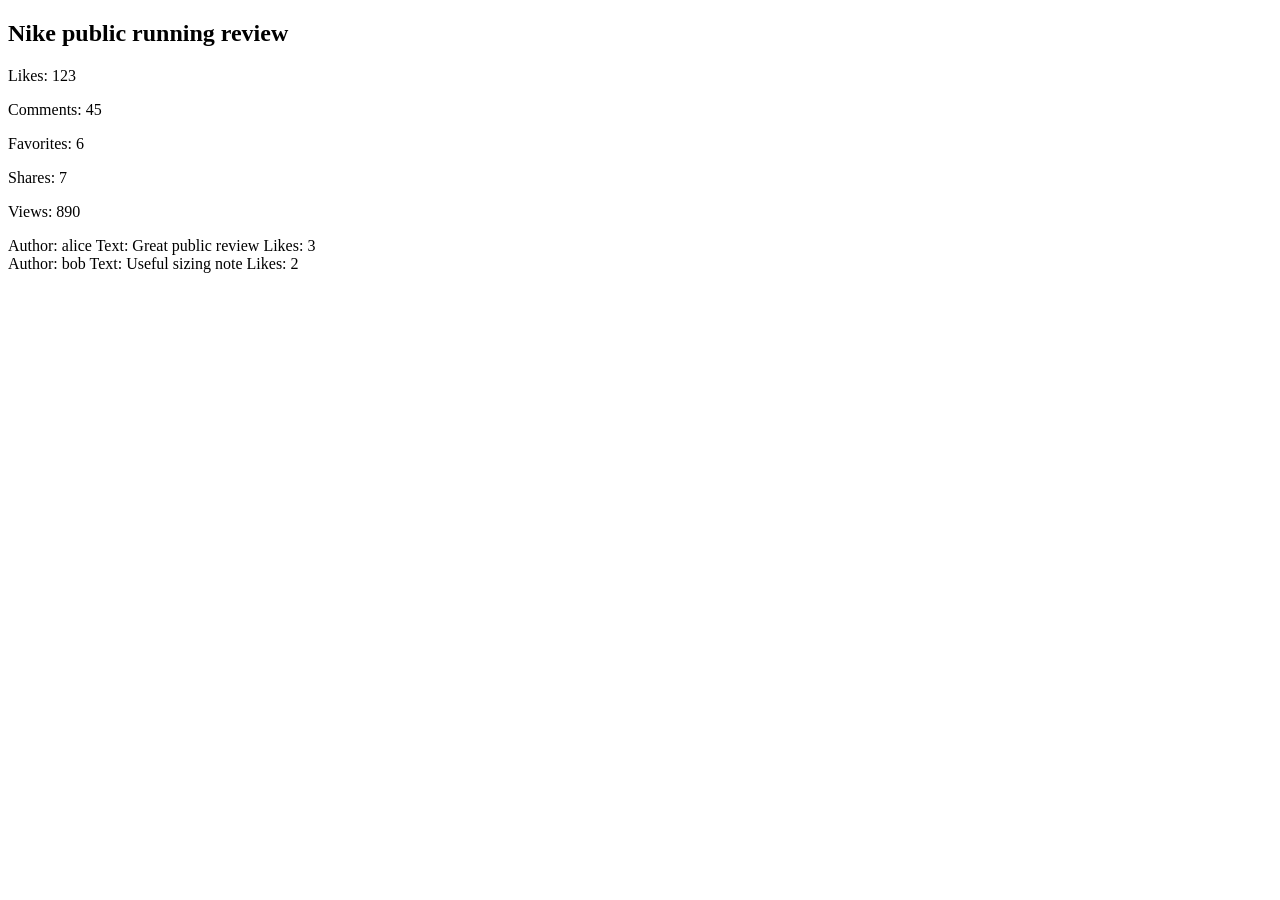
<file: examples/local-demo.html>
<!doctype html>
<html lang="en">
  <head>
    <title>Public Nike Running Post</title>
    <meta name="author" content="public_runner" />
    <meta name="description" content="A public social post about running shoes." />
    <meta property="og:title" content="Nike public running review" />
    <meta property="og:image" content="https://example.test/image.jpg" />
  </head>
  <body>
    <article>
      <h1>Nike public running review</h1>
      <p>Likes: 123</p>
      <p>Comments: 45</p>
      <p>Favorites: 6</p>
      <p>Shares: 7</p>
      <p>Views: 890</p>
      <section class="comments">
        <div class="comment">Author: alice Text: Great public review Likes: 3</div>
        <div class="comment">Author: bob Text: Useful sizing note Likes: 2</div>
      </section>
    </article>
  </body>
</html>
</file>
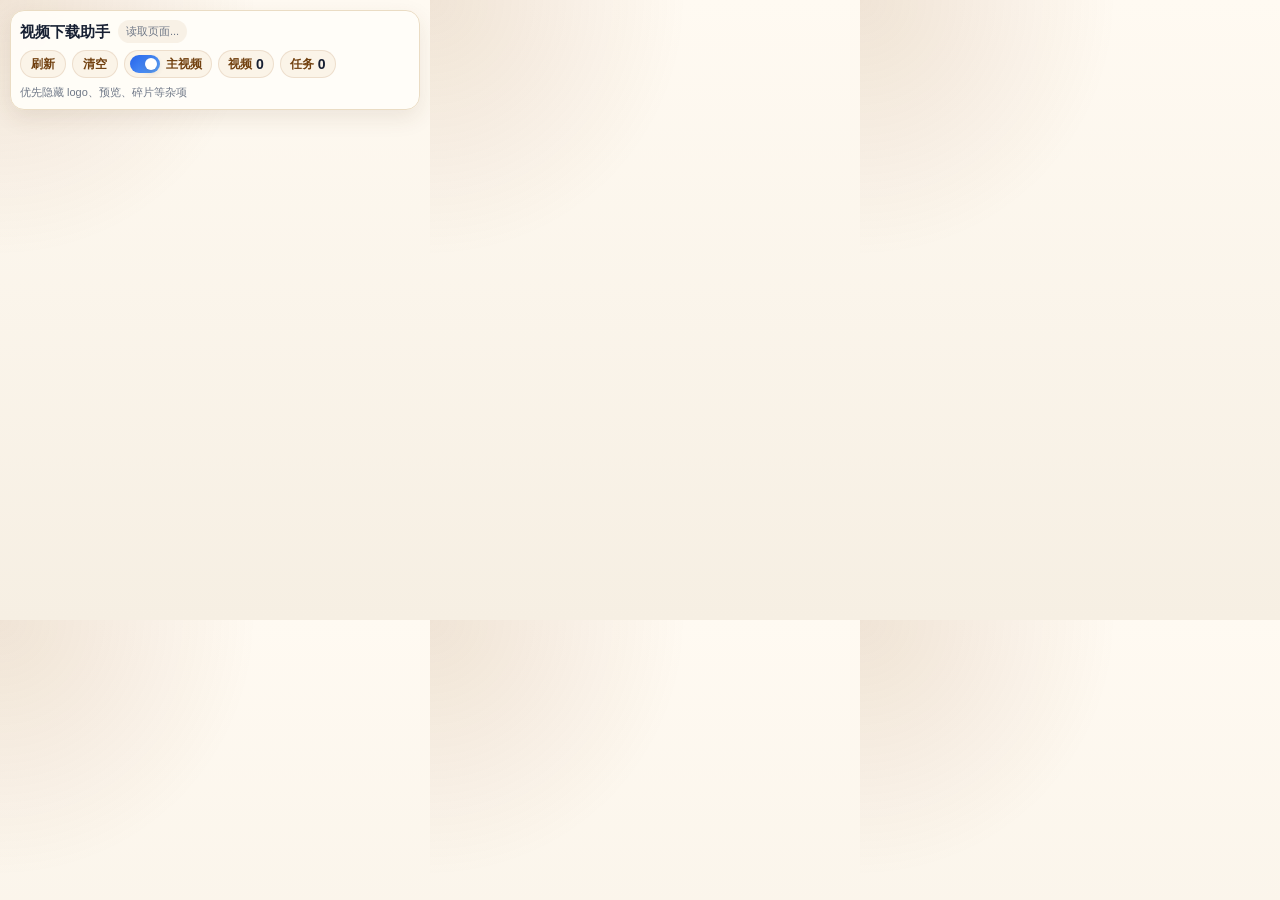
<file: tools/VideoDownloadHelper-windows-v0.2.4-20260706-141912/video-download-helper-extension/popup.html>
<!doctype html>
<html lang="zh-CN">
<head>
  <meta charset="utf-8">
  <meta name="viewport" content="width=device-width, initial-scale=1">
  <title>视频下载助手</title>
  <link rel="stylesheet" href="popup.css">
</head>
<body>
  <main class="app">
    <header class="compact-header">
      <div class="title-row">
        <strong class="app-title">视频下载助手</strong>
        <span id="page-meta" class="page-chip">读取页面...</span>
      </div>
      <div class="menu-bar">
        <button id="refresh-btn" class="tool-button">刷新</button>
        <button id="clear-btn" class="tool-button">清空</button>
        <label class="mini-toggle">
          <input id="primary-only-toggle" type="checkbox" checked>
          <span class="mini-toggle-ui"></span>
          <span>主视频</span>
        </label>
        <span class="count-pill">视频 <strong id="item-count">0</strong></span>
        <span class="count-pill">任务 <strong id="job-count">0</strong></span>
      </div>
      <p id="filter-meta" class="filter-note">优先隐藏 logo、预览、碎片等杂项</p>
    </header>

    <section id="jobs" class="jobs"></section>
    <section id="featured" class="featured"></section>
    <section id="items" class="list"></section>
    <section id="recent-downloads" class="recent"></section>
  </main>
  <script src="popup.js"></script>
</body>
</html>
</file>
<file: tools/VideoDownloadHelper-windows-v0.2.4-20260706-141912/video-download-helper-extension/popup.css>
:root {
  color-scheme: light;
  font-family: "Segoe UI", "Microsoft YaHei", "PingFang SC", sans-serif;
  --bg: #f6efe3;
  --panel: #fffdf8;
  --panel-soft: #fbf4e8;
  --ink: #172033;
  --muted: #6f7887;
  --line: #eadcc4;
  --line-strong: #d7bc8f;
  --accent: #8b4b16;
  --accent-soft: #f3e3c9;
  --blue: #2563eb;
  --blue-soft: #e8f0ff;
  --danger: #b91c1c;
  --shadow: 0 8px 22px rgba(87, 61, 26, 0.1);
}

* {
  box-sizing: border-box;
}

html,
body {
  margin: 0;
  width: 430px;
  min-width: 430px;
  max-width: 430px;
  height: 620px;
  min-height: 620px;
  max-height: 620px;
  overflow: hidden;
}

body {
  color: var(--ink);
  background:
    radial-gradient(circle at 0 0, rgba(139, 75, 22, 0.13), transparent 34%),
    linear-gradient(180deg, #fffaf2 0%, var(--bg) 100%);
}

.app {
  display: grid;
  grid-auto-rows: max-content;
  gap: 8px;
  width: 430px;
  height: 620px;
  overflow-y: auto;
  overflow-x: hidden;
  padding: 10px;
}

.app::-webkit-scrollbar {
  width: 9px;
}

.app::-webkit-scrollbar-thumb {
  border: 2px solid transparent;
  border-radius: 999px;
  background: rgba(139, 75, 22, 0.3);
  background-clip: padding-box;
}

.compact-header {
  position: sticky;
  top: 0;
  z-index: 5;
  display: grid;
  gap: 7px;
  min-width: 0;
  padding: 9px;
  border: 1px solid var(--line);
  border-radius: 14px;
  background: rgba(255, 253, 248, 0.96);
  box-shadow: var(--shadow);
  backdrop-filter: blur(10px);
}

.title-row,
.menu-bar,
.card-main,
.tag-row,
.card-actions,
.section-header,
.recent-actions {
  display: flex;
  align-items: center;
  min-width: 0;
}

.title-row {
  gap: 8px;
}

.app-title {
  flex: 0 0 auto;
  font-size: 15px;
  line-height: 1;
}

.page-chip {
  min-width: 0;
  padding: 5px 8px;
  border-radius: 999px;
  background: #f8f1e6;
  color: var(--muted);
  font-size: 11px;
  line-height: 1.2;
  overflow: hidden;
  text-overflow: ellipsis;
  white-space: nowrap;
}

.menu-bar {
  gap: 6px;
  overflow: hidden;
}

.tool-button,
.count-pill,
.mini-toggle {
  height: 28px;
  border-radius: 999px;
  border: 1px solid rgba(139, 75, 22, 0.13);
  background: var(--panel-soft);
  color: #71400f;
  font-size: 12px;
  font-weight: 700;
  white-space: nowrap;
}

.tool-button {
  flex: 0 0 auto;
  padding: 0 10px;
  cursor: pointer;
}

.tool-button:hover,
.button:hover {
  transform: translateY(-1px);
}

.tool-button:active,
.button:active {
  transform: translateY(0);
}

.count-pill {
  display: inline-flex;
  align-items: center;
  gap: 4px;
  padding: 0 9px;
}

.count-pill strong {
  color: var(--ink);
  font-size: 14px;
}

.mini-toggle {
  display: inline-flex;
  align-items: center;
  gap: 6px;
  padding: 0 9px 0 5px;
  cursor: pointer;
}

.mini-toggle input {
  position: absolute;
  opacity: 0;
  pointer-events: none;
}

.mini-toggle-ui {
  position: relative;
  width: 30px;
  height: 18px;
  border-radius: 999px;
  background: #e7dac6;
  transition: background 160ms ease;
}

.mini-toggle-ui::after {
  content: "";
  position: absolute;
  top: 3px;
  left: 3px;
  width: 12px;
  height: 12px;
  border-radius: 50%;
  background: #fff;
  box-shadow: 0 2px 7px rgba(23, 32, 51, 0.2);
  transition: transform 160ms ease;
}

.mini-toggle input:checked + .mini-toggle-ui {
  background: linear-gradient(135deg, var(--blue), #60a5fa);
}

.mini-toggle input:checked + .mini-toggle-ui::after {
  transform: translateX(12px);
}

.filter-note,
.small,
.card-meta,
.recent-meta,
.source-line {
  color: var(--muted);
  font-size: 11px;
  line-height: 1.35;
}

.filter-note {
  margin: 0;
  overflow: hidden;
  text-overflow: ellipsis;
  white-space: nowrap;
}

.jobs,
.recent,
.featured,
.list {
  display: grid;
  gap: 7px;
  min-width: 0;
}

.recent:empty,
.featured:empty,
.jobs:empty {
  display: none;
}

.job,
.recent-card,
.card,
.empty {
  min-width: 0;
  border: 1px solid var(--line);
  background: var(--panel);
  box-shadow: 0 5px 14px rgba(87, 61, 26, 0.07);
}

.job,
.recent-card {
  display: grid;
  gap: 6px;
  padding: 9px;
  border-radius: 12px;
}

.section-header {
  justify-content: space-between;
  gap: 8px;
}

.section-title {
  margin: 0;
  font-size: 13px;
}

.recent-list {
  display: grid;
  gap: 6px;
}

.card {
  display: grid;
  grid-template-columns: 58px minmax(0, 1fr);
  gap: 8px;
  align-items: center;
  min-height: 82px;
  padding: 7px;
  border-radius: 12px;
}

.card.recommended {
  border-color: var(--line-strong);
  background:
    linear-gradient(90deg, rgba(243, 227, 201, 0.62), rgba(255, 253, 248, 0.98) 42%),
    var(--panel);
}

.card-media,
.card-body {
  min-width: 0;
}

.card-thumb {
  display: block;
  width: 58px;
  height: 72px;
  object-fit: cover;
  border: 1px solid rgba(215, 188, 143, 0.7);
  border-radius: 9px;
  background:
    linear-gradient(135deg, rgba(37, 99, 235, 0.12), rgba(139, 75, 22, 0.13)),
    #f7efde;
}

.card-thumb.placeholder {
  display: grid;
  place-items: center;
  padding: 7px;
  color: var(--muted);
  font-size: 10px;
  line-height: 1.35;
  text-align: center;
}

.card-body {
  display: grid;
  gap: 4px;
}

.card-main {
  justify-content: space-between;
  gap: 8px;
}

.card-text {
  min-width: 0;
}

.card-title {
  margin: 0;
  color: var(--ink);
  font-size: 13px;
  line-height: 1.3;
  overflow: hidden;
  text-overflow: ellipsis;
  white-space: nowrap;
}

.card-meta,
.source-line,
.recent-meta {
  overflow: hidden;
  text-overflow: ellipsis;
  white-space: nowrap;
}

.tag-row {
  gap: 4px;
  overflow: hidden;
}

.tag {
  display: inline-flex;
  align-items: center;
  flex: 0 0 auto;
  max-width: 92px;
  padding: 3px 7px;
  border-radius: 999px;
  background: #f3eadc;
  color: #684614;
  font-size: 10px;
  line-height: 1.2;
  overflow: hidden;
  text-overflow: ellipsis;
  white-space: nowrap;
}

.recommend-chip {
  background: #fbe3b5;
  color: #74400f;
}

.card-actions,
.recent-actions {
  gap: 5px;
  flex-wrap: wrap;
}

.button {
  min-height: 26px;
  border: 0;
  border-radius: 9px;
  padding: 5px 8px;
  font-size: 11px;
  font-weight: 700;
  cursor: pointer;
  transition: transform 140ms ease, box-shadow 140ms ease, background 140ms ease;
}

.button.primary {
  background: linear-gradient(135deg, var(--blue) 0%, #3b82f6 100%);
  color: #fff;
  box-shadow: 0 7px 14px rgba(37, 99, 235, 0.2);
}

.button.secondary {
  background: var(--accent-soft);
  color: #704111;
  box-shadow: inset 0 0 0 1px rgba(139, 75, 22, 0.08);
}

.button.ghost {
  background: #f3f6fb;
  color: var(--ink);
  box-shadow: inset 0 0 0 1px rgba(23, 32, 51, 0.06);
}

.source-host,
.source-kind {
  color: var(--muted);
  font-size: 10px;
  font-weight: 700;
  letter-spacing: 0.02em;
  text-transform: uppercase;
}

.source-host {
  color: var(--blue);
}

.source-kind {
  color: var(--accent);
}

.progress {
  height: 6px;
  border-radius: 999px;
  background: #eee2ce;
  overflow: hidden;
}

.progress > span {
  display: block;
  height: 100%;
  background: linear-gradient(90deg, var(--blue), #60a5fa);
}

.error {
  color: var(--danger);
}

.empty {
  padding: 18px 14px;
  border-style: dashed;
  border-radius: 12px;
  background: rgba(255, 253, 248, 0.72);
  color: var(--muted);
  text-align: center;
  line-height: 1.55;
}
</file>
